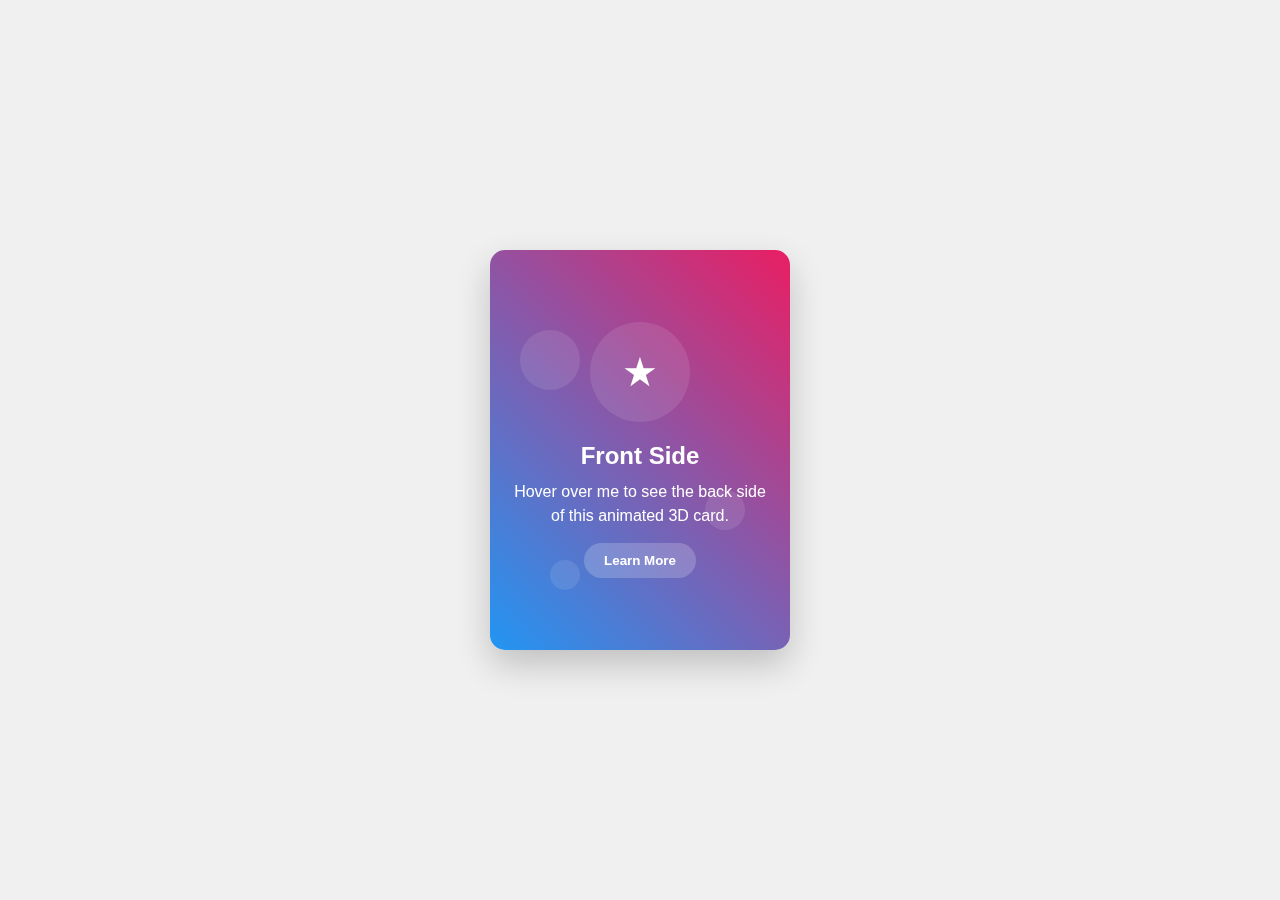
<file: 3D Card Animation/index.html>
<!DOCTYPE html>
<html lang="en">
<head>
    <meta charset="UTF-8">
    <meta name="viewport" content="width=device-width, initial-scale=1.0">
    <title>3D Animated Card</title>
    <link rel="stylesheet" href="styles.css">
</head>
<body>
    <div class="card">
        <div class="card-face card-front">
            <div class="floating-element floating-1"></div>
            <div class="floating-element floating-2"></div>
            <div class="floating-element floating-3"></div>
            <div class="card-logo">★</div>
            <h2>Front Side</h2>
            <p>Hover over me to see the back side of this animated 3D card.</p>
            <button class="btn">Learn More</button>
        </div>
        <div class="card-face card-back">
            <div class="floating-element floating-1"></div>
            <div class="floating-element floating-2"></div>
            <div class="floating-element floating-3"></div>
            <div class="card-logo">✓</div>
            <h2>Back Side</h2>
            <p>This is a CSS-only 3D card with smooth animations and gradient backgrounds.</p>
            <button class="btn">Go Back</button>
        </div>
    </div>
</body>
</html>
</file>
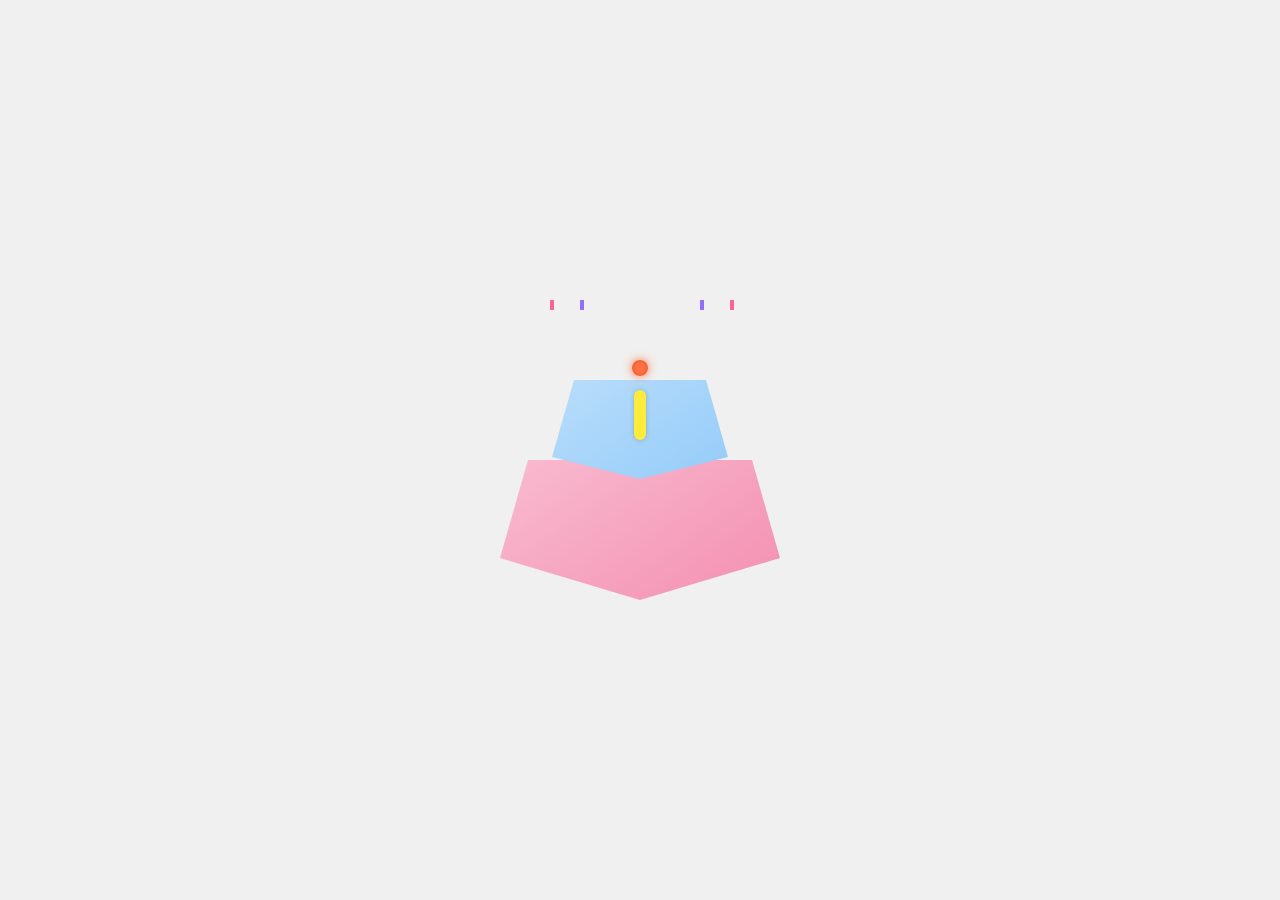
<file: animated cake/index.html>
<!DOCTYPE html>
<html lang="en">
<head>
  <meta charset="UTF-8" />
  <meta name="viewport" content="width=device-width, initial-scale=1.0" />
  <title>Pure CSS Animated Cake - New Shape</title>
    <link rel="stylesheet" href="styles.css" />
</head>
<body>
  <div class="cake">
    <div class="layer bottom"></div>
    <div class="layer top"></div>
    <div class="candle">
      <div class="flame"></div>
    </div>
    <!-- Extra confetti pieces -->
    <div class="confetti" style="left: 20%; animation-delay: 0.2s;"></div>
    <div class="confetti" style="left: 80%; animation-delay: 1.2s;"></div>
  </div>
</body>
</html>
</file>
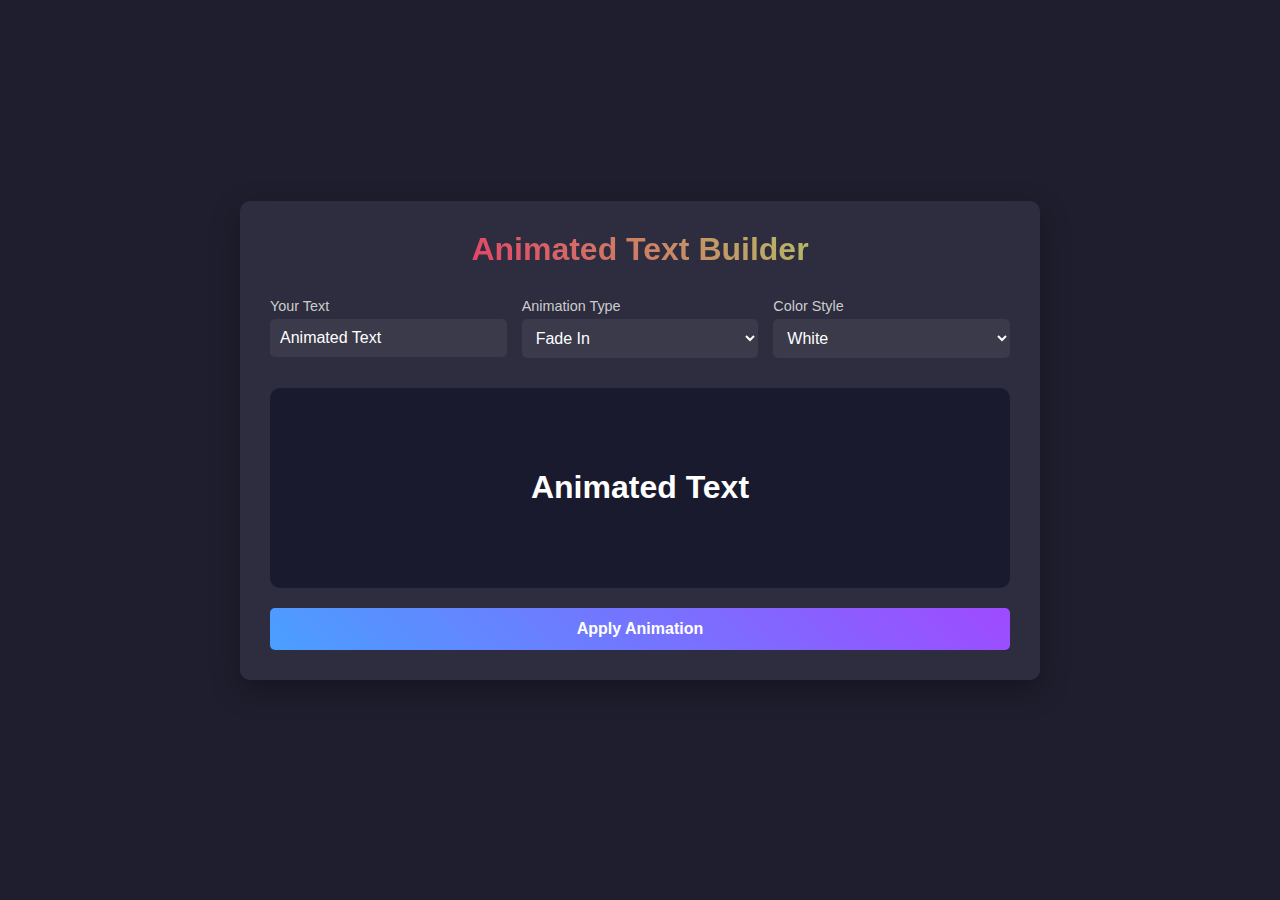
<file: Animated Text Builder/index.html>
<!DOCTYPE html>
<html lang="en">
<head>
    <meta charset="UTF-8">
    <meta name="viewport" content="width=device-width, initial-scale=1.0">
    <title>Animated Text Builder</title>
    <link rel="stylesheet" href="styles.css">


</head>
<body>
    <div class="container">
        <h1>Animated Text Builder</h1>
        
        <div class="controls">
            <div class="control-group">
                <label for="text-input">Your Text</label>
                <input type="text" id="text-input" value="Animated Text" placeholder="Enter your text">
            </div>
            
            <div class="control-group">
                <label for="animation-type">Animation Type</label>
                <select id="animation-type">
                    <option value="fade-in">Fade In</option>
                    <option value="slide-in">Slide In</option>
                    <option value="bounce">Bounce</option>
                    <option value="wave">Wave</option>
                    <option value="typing">Typing</option>
                    <option value="glow">Glow</option>
                </select>
            </div>
            
            <div class="control-group">
                <label for="color-option">Color Style</label>
                <select id="color-option">
                    <option value="color-white">White</option>
                    <option value="color-blue">Blue</option>
                    <option value="color-green">Green</option>
                    <option value="color-purple">Purple</option>
                    <option value="color-gradient-1">Gradient Pink-Yellow</option>
                    <option value="color-gradient-2">Gradient Blue-Purple</option>
                </select>
            </div>
        </div>
        
        <div class="preview">
            <div id="animated-text" class="animated-text fade-in">Animated Text</div>
        </div>
        
        <button id="apply-btn" class="apply-btn">Apply Animation</button>
        
        <!-- <h3 style="margin: 20px 0 10px 0;">Generated CSS</h3>
        <div id="code-output" class="code-output">.your-element {
    animation: fadeIn 2s ease forwards;
}

@keyframes fadeIn {
    from { opacity: 0; }
    to { opacity: 1; }
}</div>
        <button id="copy-btn" class="copy-btn">Copy Code</button>
    </div> -->

    <script src="script.js"></script>



    
</body>
</html>
</file>
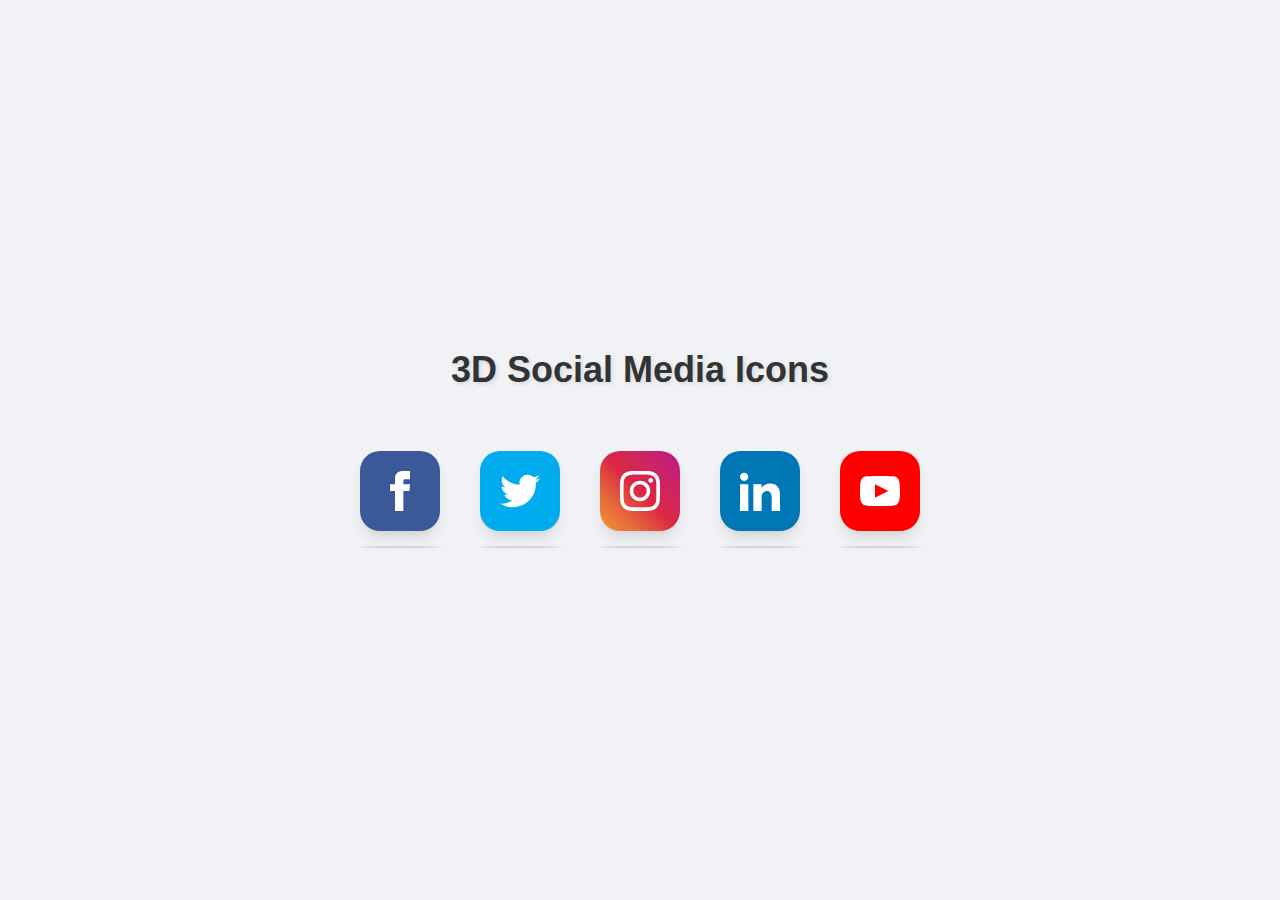
<file: Fancy SocialMedia Icons/index.html>
<!DOCTYPE html>
<html lang="en">
<head>
    <meta charset="UTF-8">
    <meta name="viewport" content="width=device-width, initial-scale=1.0">
    <title>3D Social Media Icons</title>
    <link rel="stylesheet" href="styles.css">
</head>
<body>
    <div class="wrapper">
        <h1 class="title">3D Social Media Icons</h1>
        <div class="container">
            <div class="icon-wrapper">
                <div class="icon facebook">
                    <svg fill="white" viewBox="0 0 24 24">
                        <path d="M9 8h-3v4h3v12h5v-12h3.642l.358-4h-4v-1.667c0-.955.192-1.333 1.115-1.333h2.885v-5h-3.808c-3.596 0-5.192 1.583-5.192 4.615v3.385z"/>
                    </svg>
                </div>
            </div>
            <div class="icon-wrapper">
                <div class="icon twitter">
                    <svg fill="white" viewBox="0 0 24 24">
                        <path d="M24 4.557c-.883.392-1.832.656-2.828.775 1.017-.609 1.798-1.574 2.165-2.724-.951.564-2.005.974-3.127 1.195-.897-.957-2.178-1.555-3.594-1.555-3.179 0-5.515 2.966-4.797 6.045-4.091-.205-7.719-2.165-10.148-5.144-1.29 2.213-.669 5.108 1.523 6.574-.806-.026-1.566-.247-2.229-.616-.054 2.281 1.581 4.415 3.949 4.89-.693.188-1.452.232-2.224.084.626 1.956 2.444 3.379 4.6 3.419-2.07 1.623-4.678 2.348-7.29 2.04 2.179 1.397 4.768 2.212 7.548 2.212 9.142 0 14.307-7.721 13.995-14.646.962-.695 1.797-1.562 2.457-2.549z"/>
                    </svg>
                </div>
            </div>
            <div class="icon-wrapper">
                <div class="icon instagram">
                    <svg fill="white" viewBox="0 0 24 24">
                        <path d="M12 2.163c3.204 0 3.584.012 4.85.07 3.252.148 4.771 1.691 4.919 4.919.058 1.265.069 1.645.069 4.849 0 3.205-.012 3.584-.069 4.849-.149 3.225-1.664 4.771-4.919 4.919-1.266.058-1.644.07-4.85.07-3.204 0-3.584-.012-4.849-.07-3.26-.149-4.771-1.699-4.919-4.92-.058-1.265-.07-1.644-.07-4.849 0-3.204.013-3.583.07-4.849.149-3.227 1.664-4.771 4.919-4.919 1.266-.057 1.645-.069 4.849-.069zm0-2.163c-3.259 0-3.667.014-4.947.072-4.358.2-6.78 2.618-6.98 6.98-.059 1.281-.073 1.689-.073 4.948 0 3.259.014 3.668.072 4.948.2 4.358 2.618 6.78 6.98 6.98 1.281.058 1.689.072 4.948.072 3.259 0 3.668-.014 4.948-.072 4.354-.2 6.782-2.618 6.979-6.98.059-1.28.073-1.689.073-4.948 0-3.259-.014-3.667-.072-4.947-.196-4.354-2.617-6.78-6.979-6.98-1.281-.059-1.69-.073-4.949-.073zm0 5.838c-3.403 0-6.162 2.759-6.162 6.162s2.759 6.163 6.162 6.163 6.162-2.759 6.162-6.163c0-3.403-2.759-6.162-6.162-6.162zm0 10.162c-2.209 0-4-1.79-4-4 0-2.209 1.791-4 4-4s4 1.791 4 4c0 2.21-1.791 4-4 4zm6.406-11.845c-.796 0-1.441.645-1.441 1.44s.645 1.44 1.441 1.44c.795 0 1.439-.645 1.439-1.44s-.644-1.44-1.439-1.44z"/>
                    </svg>
                </div>
            </div>
            <div class="icon-wrapper">
                <div class="icon linkedin">
                    <svg fill="white" viewBox="0 0 24 24">
                        <path d="M4.98 3.5c0 1.381-1.11 2.5-2.48 2.5s-2.48-1.119-2.48-2.5c0-1.38 1.11-2.5 2.48-2.5s2.48 1.12 2.48 2.5zm.02 4.5h-5v16h5v-16zm7.982 0h-4.968v16h4.969v-8.399c0-4.67 6.029-5.052 6.029 0v8.399h4.988v-10.131c0-7.88-8.922-7.593-11.018-3.714v-2.155z"/>
                    </svg>
                </div>
            </div>
            <div class="icon-wrapper">
                <div class="icon youtube">
                    <svg fill="white" viewBox="0 0 24 24">
                        <path d="M19.615 3.184c-3.604-.246-11.631-.245-15.23 0-3.897.266-4.356 2.62-4.385 8.816.029 6.185.484 8.549 4.385 8.816 3.6.245 11.626.246 15.23 0 3.897-.266 4.356-2.62 4.385-8.816-.029-6.185-.484-8.549-4.385-8.816zm-10.615 12.816v-8l8 3.993-8 4.007z"/>
                    </svg>
                </div>
            </div>
        </div>
    </div>

    <script src="script.js"></script>


</body>
</html>
</file>
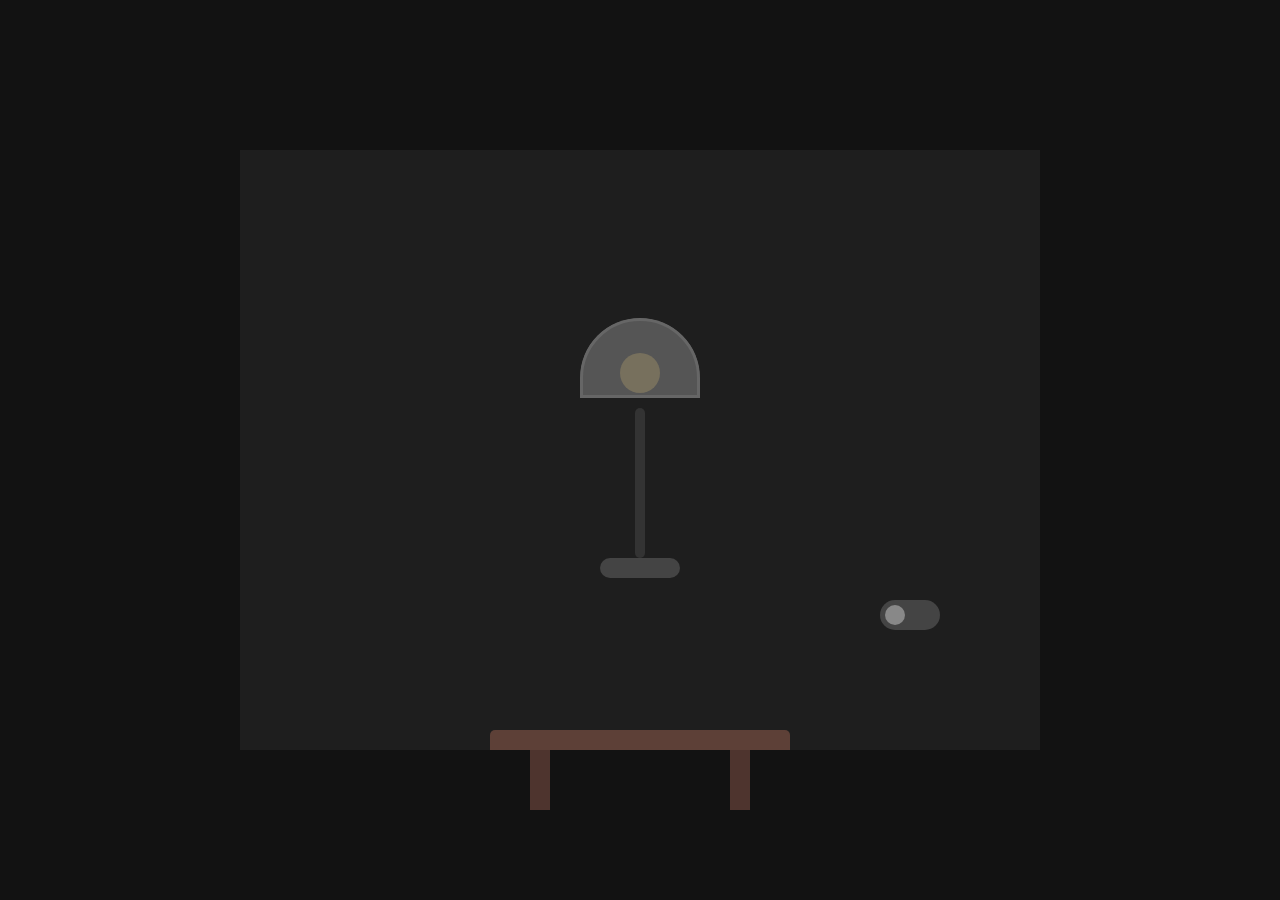
<file: lamp Glowing Effect/index.html>
<!DOCTYPE html>
<html lang="en">
<head>
    <meta charset="UTF-8">
    <meta name="viewport" content="width=device-width, initial-scale=1.0">
    <title>Interactive Lamp with Glowing Effect</title>
    <link rel="stylesheet" href="styles.css">
</head>
<body>
    <div class="scene">
        <div class="wall"></div>
        
        <div class="glow"></div>
        <div class="light-beam"></div>
        
        <div class="lamp-shade">
            <div class="lamp-bulb"></div>
        </div>
        <div class="lamp-stand"></div>
        <div class="lamp-base"></div>
        
        <div class="table">
            <div class="table-leg"></div>
            <div class="table-leg"></div>
        </div>
        
        <div class="switch">
            <div class="switch-toggle"></div>
        </div>
        
        <!-- <p class="info-text">Click on the lamp shade or toggle the switch</p>
    </div> -->

    <script src="script.js"></script>
</body>
</html>
</file>
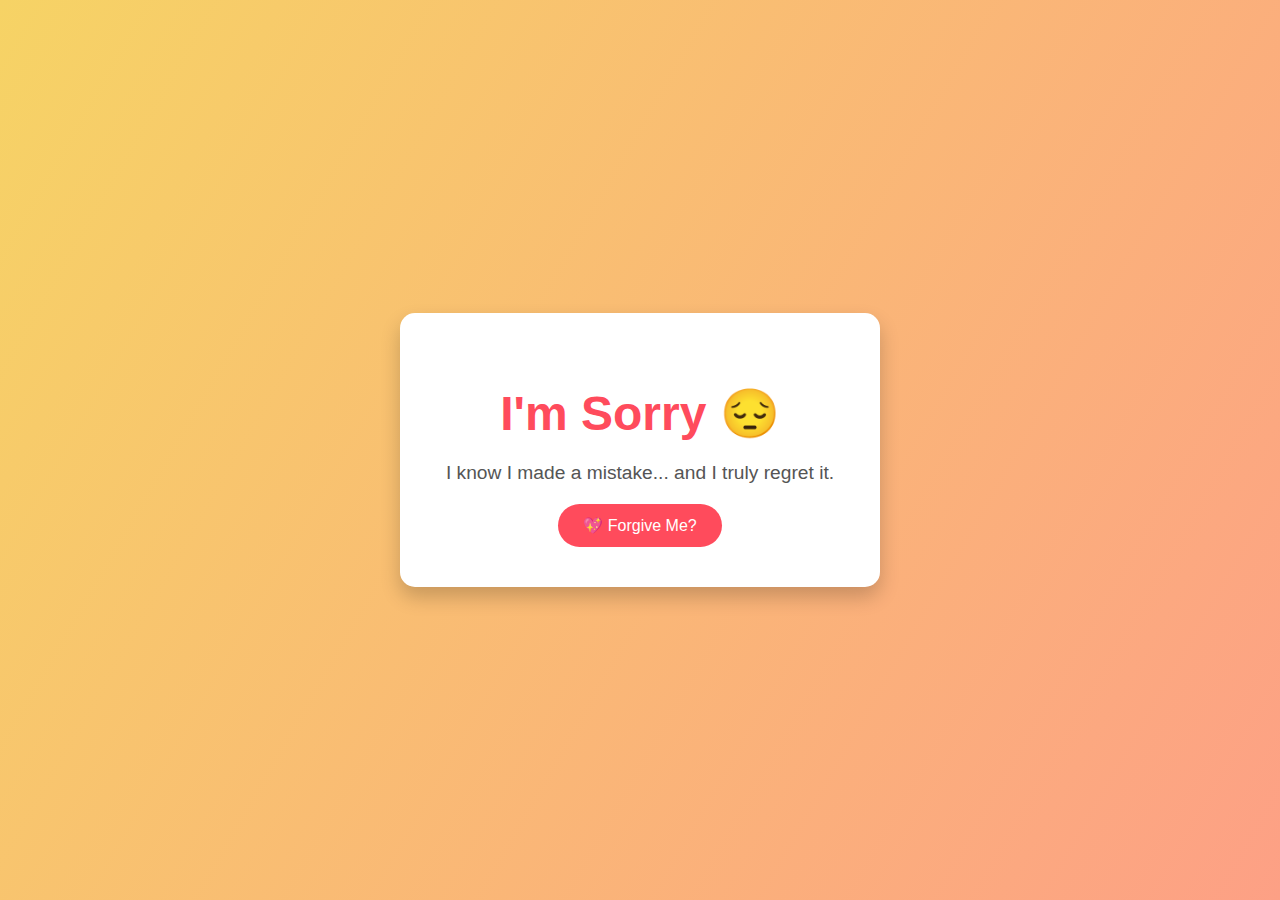
<file: sorry web/index.html>
<!DOCTYPE html>
<html lang="en">
<head>
  <meta charset="UTF-8" />
  <meta name="viewport" content="width=device-width, initial-scale=1.0"/>
  <title>I'm Sorry</title>
  <link rel="stylesheet" href="style.css" />
</head>
<body>
  <div class="container">
    <h1 id="sorryText">I'm Sorry 😔</h1>
    <p>I know I made a mistake... and I truly regret it.</p>
    <button onclick="showHeart()">💖 Forgive Me?</button>
    <div id="heart"></div>
  </div>

  <script src="script.js"></script>
</body>
</html>
</file>
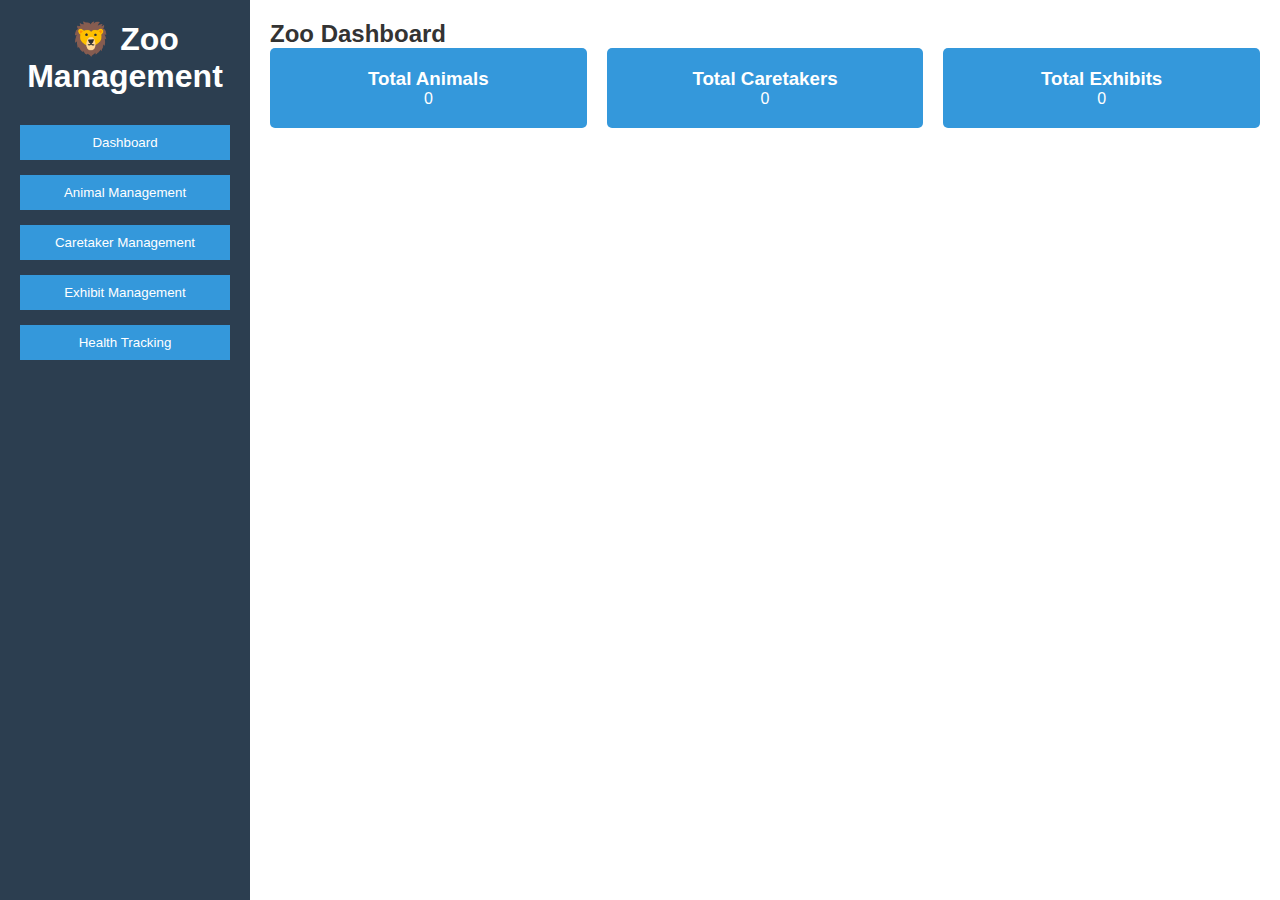
<file: UI-UX/index.html>
<!DOCTYPE html>
<html lang="en">
<head>
    <meta charset="UTF-8">
    <meta name="viewport" content="width=device-width, initial-scale=1.0">
    <title>Zoo Management System</title>
    <link rel="stylesheet" href="styles.css">
</head>
<body>
    <div class="sidebar">
        <h1>🦁 Zoo Management</h1>
        <ul class="sidebar-menu">
            <li><button onclick="showSection('dashboard')">Dashboard</button></li>
            <li><button onclick="showSection('animals')">Animal Management</button></li>
            <li><button onclick="showSection('caretakers')">Caretaker Management</button></li>
            <li><button onclick="showSection('exhibits')">Exhibit Management</button></li>
            <li><button onclick="showSection('health-tracking')">Health Tracking</button></li>
        </ul>
    </div>

    <div class="main-content">
        <!-- Dashboard Section -->
        <section id="dashboard" class="content-section active">
            <h2>Zoo Dashboard</h2>
            <div class="dashboard-metrics">
                <div class="metric-card">
                    <h3>Total Animals</h3>
                    <p id="total-animals">0</p>
                </div>
                <div class="metric-card">
                    <h3>Total Caretakers</h3>
                    <p id="total-caretakers">0</p>
                </div>
                <div class="metric-card">
                    <h3>Total Exhibits</h3>
                    <p id="total-exhibits">0</p>
                </div>
            </div>
        </section>

        <!-- Animal Management Section -->
        <section id="animals" class="content-section">
            <h2>Animal Management</h2>
            
            <h3>Add New Animal</h3>
            <form id="animal-form" class="form-grid">
                <div class="form-group">
                    <label>Name</label>
                    <input type="text" id="animal-name" required title="Enter animal name" placeholder="Enter animal name">
                </div>
                <div class="form-group">
                    <label>Species</label>
                    <input type="text" id="animal-species" required title="Enter animal species" placeholder="Enter animal species">
                </div>
                <div class="form-group">
                    <label>Age</label>
                    <input type="number" id="animal-age" required title="Enter animal age" placeholder="Enter age">
                </div>
                <div class="form-group">
                    <label>Habitat</label>
                    <select id="animal-habitat" required title="Select animal habitat" aria-label="Animal habitat">
                        <option value="Savanna">Savanna</option>
                        <option value="Tropical Forest">Tropical Forest</option>
                        <option value="Arctic">Arctic</option>
                        <option value="Desert">Desert</option>
                    </select>
                </div>
                <div class="form-group">
                    <label>Diet</label>
                    <input type="text" id="animal-diet" required title="Enter animal diet" placeholder="Enter animal diet">
                </div>
                <div class="form-group">
                    <button type="submit" class="btn">Add Animal</button>
                </div>
            </form>

            <h3>Animal List</h3>
            <table id="animal-table" class="data-table">
                <thead>
                    <tr>
                        <th>Name</th>
                        <th>Species</th>
                        <th>Age</th>
                        <th>Habitat</th>
                        <th>Diet</th>
                    </tr>
                </thead>
                <tbody id="animal-list"></tbody>
            </table>
        </section>

        <!-- Caretaker Management Section -->
        <section id="caretakers" class="content-section">
            <h2>Caretaker Management</h2>
            
            <form id="caretaker-form" class="form-grid">
                <div class="form-group">
                    <label>Name</label>
                    <input type="text" id="caretaker-name" required title="Enter caretaker name" placeholder="Enter caretaker name">
                </div>
                <div class="form-group">
                    <label>Specialization</label>
                    <select id="caretaker-specialization" required title="Select caretaker specialization" aria-label="Caretaker specialization">
                        <option value="Mammals">Mammals</option>
                        <option value="Reptiles">Reptiles</option>
                        <option value="Birds">Birds</option>
                        <option value="Aquatic">Aquatic</option>
                    </select>
                </div>
                <div class="form-group">
                    <label>Contact Number</label>
                    <input type="tel" id="caretaker-contact" required title="Enter contact number" placeholder="Enter contact number">
                </div>
                <div class="form-group">
                    <button type="submit" class="btn">Add Caretaker</button>
                </div>
            </form>

            <h3>Caretaker List</h3>
            <table id="caretaker-table" class="data-table">
                <thead>
                    <tr>
                        <th>Name</th>
                        <th>Specialization</th>
                        <th>Contact</th>
                    </tr>
                </thead>
                <tbody id="caretaker-list"></tbody>
            </table>
        </section>

        <!-- Exhibit Management Section -->
        <section id="exhibits" class="content-section">
            <h2>Exhibit Management</h2>
            
            <form id="exhibit-form" class="form-grid">
                <div class="form-group">
                    <label>Exhibit Name</label>
                    <input type="text" id="exhibit-name" required title="Enter exhibit name" placeholder="Enter exhibit name">
                </div>
                <div class="form-group">
                    <label>Capacity</label>
                    <input type="number" id="exhibit-capacity" required title="Enter exhibit capacity" placeholder="Enter capacity">
                </div>
                <div class="form-group">
                    <label>Habitat Type</label>
                    <select id="exhibit-habitat" required title="Select habitat type" aria-label="Habitat type">
                        <option value="Savanna">Savanna</option>
                        <option value="Tropical Forest">Tropical Forest</option>
                        <option value="Arctic">Arctic</option>
                        <option value="Desert">Desert</option>
                    </select>
                </div>
                <div class="form-group">
                    <button type="submit" class="btn">Add Exhibit</button>
                </div>
            </form>

            <h3>Exhibit List</h3>
            <table id="exhibit-table" class="data-table">
                <thead>
                    <tr>
                        <th>Name</th>
                        <th>Capacity</th>
                        <th>Habitat Type</th>
                    </tr>
                </thead>
                <tbody id="exhibit-list"></tbody>
            </table>
        </section>

        <!-- Health Tracking Section -->
        <section id="health-tracking" class="content-section">
            <h2>Animal Health Tracking</h2>
            
            <div class="form-group">
                <label for="health-animal-select">Select Animal</label>
                <select id="health-animal-select" aria-label="Select animal for health tracking"></select>
            </div>

            <div id="health-details">
                <h3>Health Status</h3>
                <div class="form-group">
                    <label>Current Status</label>
                    <input type="text" id="current-health-status" readonly title="Current health status" placeholder="Current health status">
                </div>

                <form id="health-update-form">
                    <div class="form-group">
                        <label>Update Health Status</label>
                        <select id="new-health-status" title="Update health status" aria-label="Update health status">
                            <option value="Healthy">Healthy</option>
                            <option value="Sick">Sick</option>
                            <option value="Recovery">Recovery</option>
                            <option value="Quarantine">Quarantine</option>
                        </select>
                    </div>
                    <div class="form-group">
                        <label>Medical Notes</label>
                        <textarea id="medical-notes" title="Enter medical notes" placeholder="Enter medical notes here"></textarea>
                    </div>
                    <button type="submit" class="btn">Update Health Status</button>
                </form>

                <h3>Medical History</h3>
                <ul id="medical-history"></ul>
            </div>
        </section>
    </div>

    <script src="script.js"></script>

</body>
</html>
</file>
<file: 3D Card Animation/styles.css>
* {
    margin: 0;
    padding: 0;
    box-sizing: border-box;
}

body {
    display: flex;
    justify-content: center;
    align-items: center;
    min-height: 100vh;
    background: #f0f0f0;
    font-family: 'Arial', sans-serif;
    perspective: 1000px;
}

.card {
    position: relative;
    width: 300px;
    height: 400px;
    transform-style: preserve-3d;
    transition: transform 1s;
}

.card:hover {
    transform: rotateY(180deg);
}

.card-face {
    position: absolute;
    width: 100%;
    height: 100%;
    backface-visibility: hidden;
    border-radius: 15px;
    overflow: hidden;
    box-shadow: 0 15px 35px rgba(0, 0, 0, 0.2);
}

.card-front {
    background: linear-gradient(45deg, #2196f3, #e91e63);
    display: flex;
    flex-direction: column;
    justify-content: center;
    align-items: center;
    padding: 20px;
    color: white;
}

.card-back {
    background: linear-gradient(45deg, #ff9800, #ffeb3b);
    transform: rotateY(180deg);
    display: flex;
    flex-direction: column;
    justify-content: center;
    align-items: center;
    padding: 20px;
    color: #333;
}

.card-logo {
    width: 100px;
    height: 100px;
    background: rgba(255, 255, 255, 0.1);
    border-radius: 50%;
    margin-bottom: 20px;
    display: flex;
    justify-content: center;
    align-items: center;
    font-size: 40px;
}

h2 {
    margin-bottom: 10px;
    font-weight: 700;
}

p {
    text-align: center;
    line-height: 1.5;
    margin-bottom: 15px;
}

.btn {
    padding: 10px 20px;
    background: rgba(255, 255, 255, 0.2);
    border: none;
    border-radius: 20px;
    color: inherit;
    font-weight: bold;
    cursor: pointer;
    transition: background 0.3s;
}

.btn:hover {
    background: rgba(255, 255, 255, 0.4);
}

@keyframes float {
    0% {
        transform: translateY(0px) translateZ(20px);
    }
    50% {
        transform: translateY(-15px) translateZ(50px);
    }
    100% {
        transform: translateY(0px) translateZ(20px);
    }
}

.floating-element {
    position: absolute;
    width: 60px;
    height: 60px;
    background: rgba(255, 255, 255, 0.1);
    border-radius: 50%;
    animation: float 4s ease-in-out infinite;
}

.floating-1 {
    top: 20%;
    left: 10%;
}

.floating-2 {
    top: 60%;
    right: 15%;
    width: 40px;
    height: 40px;
    animation-delay: 1s;
}

.floating-3 {
    bottom: 15%;
    left: 20%;
    width: 30px;
    height: 30px;
    animation-delay: 2s;
}
</file>
<file: animated cake/styles.css>
body, html {
  margin: 0;
  padding: 0;
  height: 100%;
  background: #f0f0f0;
  display: flex;
  align-items: center;
  justify-content: center;
  font-family: Arial, sans-serif;
}
/* Cake container with a gentle pulsing effect */
.cake {
  position: relative;
  width: 300px;
  height: 300px;
  animation: pulse 4s infinite;
}
/* Bottom layer: new polygon shape */
.cake .layer.bottom {
  position: absolute;
  bottom: 0;
  left: 50%;
  transform: translateX(-50%);
  width: 280px;
  height: 140px;
  background: linear-gradient(145deg, #f8bbd0, #f48fb1);
  clip-path: polygon(10% 0, 90% 0, 100% 70%, 50% 100%, 0 70%);
  box-shadow: 0 8px 15px rgba(0,0,0,0.1);
}
/* Top layer: new polygon shape with rotation animation */
.cake .layer.top {
  position: absolute;
  bottom: 110px;
  left: 50%;
  transform: translateX(-50%);
  width: 220px;
  height: 110px;
  background: linear-gradient(145deg, #bbdefb, #90caf9);
  clip-path: polygon(20% 0, 80% 0, 90% 70%, 50% 90%, 10% 70%);
  box-shadow: 0 8px 15px rgba(0,0,0,0.1);
  animation: rotateLayer 6s linear infinite;
}
/* Candle styling placed on top of the cake */
.candle {
  position: absolute;
  bottom: 160px;
  left: 50%;
  transform: translateX(-50%);
  width: 12px;
  height: 50px;
  background: #ffeb3b;
  border-radius: 6px;
  box-shadow: 0 0 5px rgba(0,0,0,0.2);
  z-index: 2;
}
/* Animated flame with a glowing radial gradient */
.flame {
  position: absolute;
  top: -30px;
  left: 50%;
  transform: translateX(-50%);
  width: 16px;
  height: 16px;
  background: radial-gradient(circle, #ff7043 40%, #e64a19 100%);
  border-radius: 50%;
  box-shadow: 0 0 10px #ff7043;
  animation: flicker 0.8s infinite;
}
/* Falling confetti for added animation flair */
.confetti {
  position: absolute;
  top: 0;
  width: 4px;
  height: 10px;
  background: #ff4081;
  opacity: 0.8;
  animation: fall 3s linear infinite;
}
/* Extra confetti pieces using pseudo-elements */
.cake::before, .cake::after {
  content: '';
  position: absolute;
  top: 0;
  width: 4px;
  height: 10px;
  background: #7c4dff;
  opacity: 0.8;
  animation: fall 2.5s linear infinite;
}
.cake::before {
  left: 30%;
  animation-delay: 1s;
}
.cake::after {
  left: 70%;
  animation-delay: 0.5s;
}
/* Keyframes for candle flame flicker */
@keyframes flicker {
  0% { transform: translateX(-50%) scale(1); opacity: 1; }
  50% { transform: translateX(-50%) scale(1.2); opacity: 0.8; }
  100% { transform: translateX(-50%) scale(1); opacity: 1; }
}
/* Keyframes for cake pulsing effect */
@keyframes pulse {
  0%, 100% { transform: scale(1); }
  50% { transform: scale(1.05); }
}
/* Keyframes for rotating the top layer */
@keyframes rotateLayer {
  0% { transform: translateX(-50%) rotate(0deg); }
  100% { transform: translateX(-50%) rotate(360deg); }
}
/* Keyframes for falling confetti animation */
@keyframes fall {
  0% { top: -20px; opacity: 0; }
  10% { opacity: 1; }
  100% { top: 320px; opacity: 0; }
}
</file>
<file: Animated Text Builder/styles.css>
* {
    margin: 0;
    padding: 0;
    box-sizing: border-box;
    font-family: 'Arial', sans-serif;
}

body {
    display: flex;
    flex-direction: column;
    justify-content: center;
    align-items: center;
    min-height: 100vh;
    background-color: #1e1e2e;
    color: #fff;
    padding: 20px;
}

.container {
    max-width: 800px;
    width: 100%;
    background-color: #2d2d3f;
    border-radius: 10px;
    box-shadow: 0 10px 30px rgba(0, 0, 0, 0.3);
    padding: 30px;
    margin-bottom: 20px;
}

h1 {
    text-align: center;
    margin-bottom: 30px;
    font-size: 2rem;
    background: linear-gradient(45deg, #f06, #9f6);
    -webkit-background-clip: text;
    background-clip: text;
    color: transparent;
}

.controls {
    display: flex;
    flex-wrap: wrap;
    gap: 15px;
    margin-bottom: 30px;
}

.control-group {
    flex: 1;
    min-width: 200px;
}

label {
    display: block;
    margin-bottom: 5px;
    font-size: 0.9rem;
    color: #ccc;
}

select, input {
    width: 100%;
    padding: 10px;
    border: none;
    border-radius: 5px;
    background-color: #3a3a4a;
    color: #fff;
    font-size: 1rem;
}

.preview {
    position: relative;
    height: 200px;
    border-radius: 10px;
    background-color: #1a1a2e;
    overflow: hidden;
    display: flex;
    justify-content: center;
    align-items: center;
}

.animated-text {
    font-size: 2rem;
    font-weight: bold;
    text-align: center;
    padding: 20px;
}

/* Animation Types */
.fade-in {
    animation: fadeIn 2s ease forwards;
}

.slide-in {
    animation: slideIn 2s ease forwards;
}

.bounce {
    animation: bounce 2s ease infinite;
}

.wave {
    animation: wave 2s ease-in-out infinite;
}

.typing {
    overflow: hidden;
    white-space: nowrap;
    border-right: 3px solid #fff;
    animation: typing 3.5s steps(40, end), blink-caret 0.75s step-end infinite;
    width: 0;
}

.glow {
    text-shadow: 0 0 10px #fff, 0 0 20px #fff, 0 0 30px #f06, 0 0 40px #f06;
    animation: glow 2s ease-in-out infinite alternate;
}

/* Colors */
.color-blue {
    color: #4a9fff;
}

.color-green {
    color: #4aff9f;
}

.color-purple {
    color: #9f4aff;
}

.color-gradient-1 {
    background: linear-gradient(45deg, #f06, #ff0);
    -webkit-background-clip: text;
    background-clip: text;
    color: transparent;
}

.color-gradient-2 {
    background: linear-gradient(45deg, #4a9fff, #9f4aff);
    -webkit-background-clip: text;
    background-clip: text;
    color: transparent;
}

/* Animation Keyframes */
@keyframes fadeIn {
    from { opacity: 0; }
    to { opacity: 1; }
}

@keyframes slideIn {
    from { transform: translateY(50px); opacity: 0; }
    to { transform: translateY(0); opacity: 1; }
}

@keyframes bounce {
    0%, 20%, 50%, 80%, 100% { transform: translateY(0); }
    40% { transform: translateY(-30px); }
    60% { transform: translateY(-15px); }
}

@keyframes wave {
    0%, 100% { transform: translateY(0); }
    50% { transform: translateY(-20px); }
}

@keyframes typing {
    from { width: 0; }
    to { width: 100%; }
}

@keyframes blink-caret {
    from, to { border-color: transparent; }
    50% { border-color: #fff; }
}

@keyframes glow {
    from { text-shadow: 0 0 5px #fff, 0 0 10px #f06, 0 0 15px #f06; }
    to { text-shadow: 0 0 10px #fff, 0 0 20px #f06, 0 0 30px #f06, 0 0 40px #f06; }
}

.apply-btn {
    display: block;
    width: 100%;
    padding: 12px;
    background: linear-gradient(45deg, #4a9fff, #9f4aff);
    border: none;
    border-radius: 5px;
    color: #fff;
    font-size: 1rem;
    font-weight: bold;
    cursor: pointer;
    transition: all 0.3s ease;
    margin-top: 20px;
}

.apply-btn:hover {
    transform: translateY(-3px);
    box-shadow: 0 5px 15px rgba(74, 159, 255, 0.4);
}

.code-output {
    width: 100%;
    background-color: #1a1a2e;
    border-radius: 10px;
    padding: 20px;
    font-family: monospace;
    color: #ddd;
    white-space: pre-wrap;
    max-height: 200px;
    overflow-y: auto;
}

.copy-btn {
    background-color: #3a3a4a;
    border: none;
    color: #fff;
    padding: 8px 15px;
    border-radius: 5px;
    cursor: pointer;
    font-size: 0.9rem;
    margin-top: 10px;
}

.copy-btn:hover {
    background-color: #4a4a5a;
}

/* Reset animation */
.reset-animation {
    animation: none;
}
</file>
<file: Fancy SocialMedia Icons/styles.css>
* {
    margin: 0;
    padding: 0;
    box-sizing: border-box;
}

body {
    display: flex;
    justify-content: center;
    align-items: center;
    min-height: 100vh;
    background: #f0f2f5;
    font-family: Arial, sans-serif;
}

.container {
    display: flex;
    justify-content: center;
    align-items: center;
    flex-wrap: wrap;
    gap: 40px;
    padding: 20px;
}

.icon-wrapper {
    position: relative;
    width: 80px;
    height: 80px;
    perspective: 500px;
    cursor: pointer;
}

.icon {
    position: absolute;
    width: 100%;
    height: 100%;
    display: flex;
    justify-content: center;
    align-items: center;
    transform-style: preserve-3d;
    transition: transform 0.5s ease;
    border-radius: 20px;
    box-shadow: rgba(0, 0, 0, 0.1) 0px 10px 15px -3px, rgba(0, 0, 0, 0.05) 0px 4px 6px -2px;
}

.icon svg {
    width: 40px;
    height: 40px;
}

.facebook {
    background: #3b5998;
}

.twitter {
    background: #00acee;
}

.instagram {
    background: linear-gradient(45deg, #f09433 0%, #e6683c 25%, #dc2743 50%, #cc2366 75%, #bc1888 100%);
}

.linkedin {
    background: #0077b5;
}

.youtube {
    background: #ff0000;
}

.icon:hover {
    transform: rotateY(45deg) rotateX(15deg) scale(1.1);
    box-shadow: rgba(0, 0, 0, 0.25) 0px 14px 28px, rgba(0, 0, 0, 0.22) 0px 10px 10px;
}

.icon::after {
    content: "";
    position: absolute;
    width: 100%;
    height: 12px;
    background: rgba(0, 0, 0, 0.2);
    bottom: -12px;
    left: 0;
    border-radius: 50%;
    filter: blur(6px);
    transform: rotateX(90deg) translateZ(-10px);
    transition: 0.5s;
}

.icon:hover::after {
    filter: blur(8px);
    width: 80%;
    left: 10%;
}

.title {
    font-size: 36px;
    font-weight: bold;
    margin-bottom: 40px;
    color: #333;
    text-align: center;
    text-shadow: 2px 2px 4px rgba(0, 0, 0, 0.1);
}
</file>
<file: lamp Glowing Effect/styles.css>
* {
    margin: 0;
    padding: 0;
    box-sizing: border-box;
}

body {
    font-family: 'Arial', sans-serif;
    background-color: #121212;
    height: 100vh;
    display: flex;
    justify-content: center;
    align-items: center;
    overflow: hidden;
    transition: background-color 1s ease;
}

.scene {
    position: relative;
    width: 100%;
    max-width: 800px;
    height: 600px;
    display: flex;
    flex-direction: column;
    align-items: center;
    justify-content: center;
}

/* Lamp stand */
.lamp-stand {
    width: 10px;
    height: 150px;
    background-color: #333;
    border-radius: 5px;
    z-index: 1;
}

/* Lamp base */
.lamp-base {
    width: 80px;
    height: 20px;
    background-color: #444;
    border-radius: 10px;
    margin-bottom: 5px;
    z-index: 1;
}

/* Lamp shade */
.lamp-shade {
    position: relative;
    width: 120px;
    height: 80px;
    background-color: #555;
    border-radius: 60px 60px 0 0;
    margin-bottom: 10px;
    overflow: hidden;
    cursor: pointer;
    z-index: 2;
    transition: all 0.3s ease;
}

/* Lamp shade border */
.lamp-shade::after {
    content: '';
    position: absolute;
    top: 0;
    left: 0;
    right: 0;
    bottom: 0;
    border: 3px solid #666;
    border-radius: 60px 60px 0 0;
    pointer-events: none;
}

/* Lamp bulb */
.lamp-bulb {
    position: absolute;
    bottom: 5px;
    left: 50%;
    transform: translateX(-50%);
    width: 40px;
    height: 40px;
    background-color: #ffdb7d;
    border-radius: 50%;
    box-shadow: 0 0 0px #ffdb7d;
    transition: all 0.3s ease;
    opacity: 0.2;
}

/* Glow effect */
.glow {
    position: absolute;
    width: 800px;
    height: 800px;
    background: radial-gradient(circle, rgba(255, 219, 125, 0.4) 0%, rgba(255, 219, 125, 0) 70%);
    border-radius: 50%;
    transform: translate(-50%, -30%);
    pointer-events: none;
    opacity: 0;
    transition: opacity 1s ease;
    z-index: 0;
}

/* Light beam */
.light-beam {
    position: absolute;
    top: 90px;
    left: 50%;
    transform: translateX(-50%);
    width: 200px;
    height: 400px;
    background: radial-gradient(ellipse at top, rgba(255, 219, 125, 0.2) 0%, rgba(255, 219, 125, 0) 70%);
    clip-path: polygon(20% 0%, 80% 0%, 100% 100%, 0% 100%);
    opacity: 0;
    transition: opacity 1s ease;
    z-index: 0;
}

/* Switch */
.switch {
    position: absolute;
    bottom: 120px;
    right: 100px;
    width: 60px;
    height: 30px;
    background-color: #444;
    border-radius: 15px;
    display: flex;
    align-items: center;
    padding: 0 5px;
    cursor: pointer;
    z-index: 3;
}

.switch-toggle {
    width: 20px;
    height: 20px;
    background-color: #888;
    border-radius: 50%;
    transition: transform 0.3s ease;
}

.switch.on .switch-toggle {
    transform: translateX(30px);
    background-color: #ffdb7d;
}

/* Lamp on state classes */
.lamp-on .lamp-bulb {
    background-color: #fff7d6;
    box-shadow: 0 0 30px #fff7d6;
    opacity: 1;
}

.lamp-on .glow {
    opacity: 1;
}

.lamp-on .light-beam {
    opacity: 1;
}

.lamp-on .lamp-shade {
    background-color: #666;
}

/* Furniture */
.table {
    position: absolute;
    bottom: 0;
    width: 300px;
    height: 20px;
    background-color: #5d4037;
    border-radius: 5px 5px 0 0;
    z-index: 1;
}

.table-leg {
    position: absolute;
    bottom: -60px;
    width: 20px;
    height: 60px;
    background-color: #4e342e;
    z-index: 1;
}

.table-leg:first-child {
    left: 40px;
}

.table-leg:last-child {
    right: 40px;
}

/* Wall */
.wall {
    position: absolute;
    top: 0;
    left: 0;
    width: 100%;
    height: 100%;
    background-color: #1e1e1e;
    z-index: -1;
}

.info-text {
    position: absolute;
    bottom: 40px;
    color: #888;
    font-size: 16px;
    text-align: center;
}
</file>
<file: sorry web/style.css>
body {
  margin: 0;
  padding: 0;
  font-family: 'Segoe UI', sans-serif;
  background: linear-gradient(120deg, #f6d365, #fda085);
  display: flex;
  align-items: center;
  justify-content: center;
  height: 100vh;
}

.container {
  text-align: center;
  background: white;
  padding: 40px;
  border-radius: 15px;
  box-shadow: 0 10px 20px rgba(0,0,0,0.2);
  max-width: 90%;
  width: 400px;
}

h1 {
  color: #ff4b5c;
  font-size: 3em;
  margin-bottom: 10px;
}

p {
  font-size: 1.2em;
  color: #555;
  margin-bottom: 20px;
}

button {
  background-color: #ff4b5c;
  color: white;
  padding: 12px 25px;
  border: none;
  border-radius: 25px;
  font-size: 1em;
  cursor: pointer;
  transition: background 0.3s ease;
}

button:hover {
  background-color: #e8434e;
}

#heart {
  margin-top: 30px;
  font-size: 3em;
  animation: pop 0.5s ease-in-out;
  display: none;
}

@keyframes pop {
  0% { transform: scale(0.5); opacity: 0; }
  100% { transform: scale(1); opacity: 1; }
}
</file>
<file: UI-UX/styles.css>
:root {
    --primary-color: #2c3e50;
    --secondary-color: #3498db;
    --background-color: #ecf0f1;
    --text-color: #333;
}

* {
    margin: 0;
    padding: 0;
    box-sizing: border-box;
    font-family: Arial, sans-serif;
}

body {
    background-color: var(--background-color);
    display: flex;
    min-height: 100vh;
    color: var(--text-color);
}

.sidebar {
    width: 250px;
    background-color: var(--primary-color);
    padding: 20px;
    color: white;
}

.sidebar h1 {
    margin-bottom: 30px;
    text-align: center;
    color: white;
}

.sidebar-menu {
    list-style: none;
}

.sidebar-menu li {
    margin-bottom: 15px;
}

.sidebar-menu button {
    width: 100%;
    padding: 10px;
    background-color: var(--secondary-color);
    color: white;
    border: none;
    cursor: pointer;
    transition: background-color 0.3s ease;
}

.sidebar-menu button:hover {
    background-color: #2980b9;
}

.main-content {
    flex-grow: 1;
    padding: 20px;
    background-color: white;
}

.content-section {
    display: none;
}

.content-section.active {
    display: block;
}

.form-grid {
    display: grid;
    grid-template-columns: 1fr 1fr;
    gap: 15px;
}

.form-group {
    margin-bottom: 15px;
}

.form-group label {
    display: block;
    margin-bottom: 5px;
}

.form-group input,
.form-group select {
    width: 100%;
    padding: 8px;
    border: 1px solid #ddd;
    border-radius: 4px;
}

.btn {
    background-color: var(--secondary-color);
    color: white;
    border: none;
    padding: 10px 15px;
    cursor: pointer;
    border-radius: 4px;
}

.data-table {
    width: 100%;
    border-collapse: collapse;
    margin-top: 20px;
}

.data-table th, 
.data-table td {
    border: 1px solid #ddd;
    padding: 12px;
    text-align: left;
}

.data-table th {
    background-color: var(--primary-color);
    color: white;
}

.dashboard-metrics {
    display: grid;
    grid-template-columns: repeat(3, 1fr);
    gap: 20px;
    margin-bottom: 20px;
}

.metric-card {
    background-color: var(--secondary-color);
    color: white;
    padding: 20px;
    text-align: center;
    border-radius: 5px;
}
</file>
